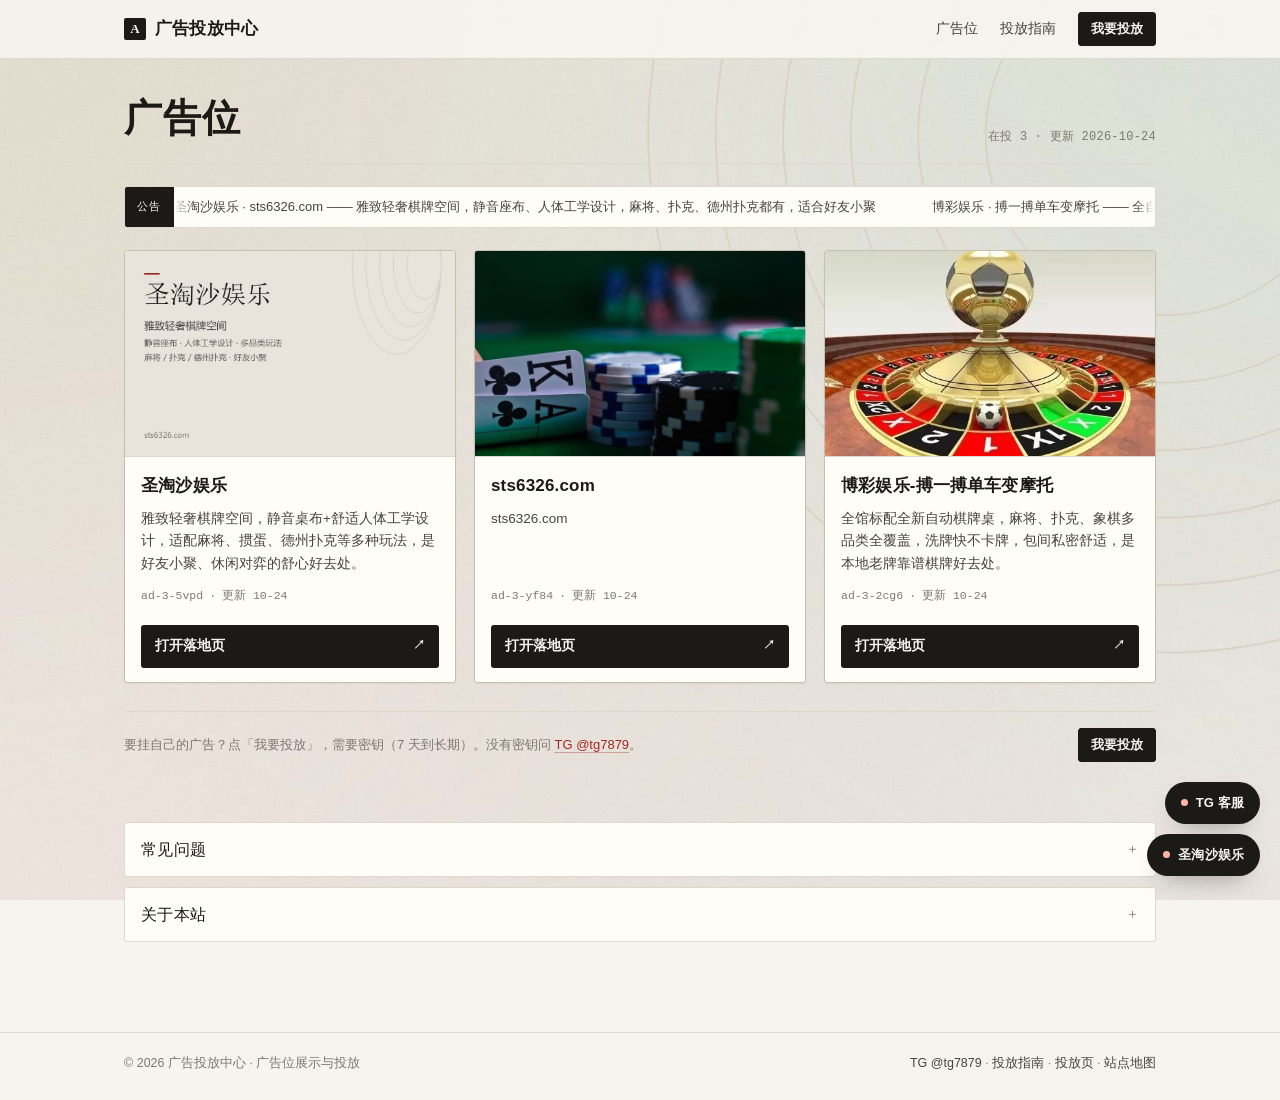
<file: index.html>
<!DOCTYPE html>
<html lang="zh-CN">
<head>
<meta charset="UTF-8" />
<meta name="viewport" content="width=device-width, initial-scale=1" />
<!-- google-verification-keep: 删掉会让 Google 验证失效 -->
<meta name="google-site-verification" content="VQ76dmnuqilK0c2Wm6OjcU-__NMub_A3rugf_Osabh8" />
<!-- bing-verification-keep: 删掉会让 Bing 验证失效 -->
<meta name="msvalidate.01" content="0EAD53121E9717182A069E004D607430" />
<!-- /bing-verification-keep -->
<!-- /google-verification-keep -->
<meta name="theme-color" content="#f6f4ef" />
<title>圣淘沙娱乐 · 娱乐推广广告位展示｜广告投放中心</title>
<meta name="description" content="圣淘沙娱乐等娱乐类推广广告位展示，最多 12 个位置，点开直达广告主落地页。娱乐推广、棋牌推广投放需密钥，有效期 7 天到长期，联系 Telegram @tg7879。" />
<meta name="keywords" content="广告位,广告投放,链接推广,落地页,广告合作" />
<meta name="robots" content="index, follow" />
<link rel="canonical" href="https://ybxj-aaa.github.io/ads-portal/" />
<meta property="og:type" content="website" />
<meta property="og:site_name" content="广告投放中心" />
<meta property="og:title" content="圣淘沙娱乐 · 娱乐推广广告位展示｜广告投放中心" />
<meta property="og:description" content="三条广告位，点开就是广告主给的页面。" />
<meta property="og:url" content="https://ybxj-aaa.github.io/ads-portal/" />
<meta property="og:image" content="https://ybxj-aaa.github.io/ads-portal/assets/og-cover.png" />
<meta property="og:image:width" content="1200" />
<meta property="og:image:height" content="630" />
<meta name="twitter:card" content="summary_large_image" />
<meta name="twitter:image" content="https://ybxj-aaa.github.io/ads-portal/assets/og-cover.png" />
<meta property="og:locale" content="zh_CN" />
<link rel="icon" href="data:image/svg+xml,<svg xmlns='http://www.w3.org/2000/svg' viewBox='0 0 100 100'><rect width='100' height='100' fill='%231b1a17'/><text x='50' y='70' font-size='58' font-family='serif' font-weight='bold' text-anchor='middle' fill='%23f6f4ef'>A</text></svg>" />
<link rel="stylesheet" href="assets/style.css?v=20261026l" />
<script type="application/ld+json">
{
  "@context": "https://schema.org",
  "@graph": [
    {
      "@type": "WebSite",
      "@id": "https://ybxj-aaa.github.io/ads-portal/#website",
      "name": "广告投放中心",
      "url": "https://ybxj-aaa.github.io/ads-portal/",
      "inLanguage": "zh-CN",
      "description": "三条广告位，点开就是广告主给的页面。"
    },
    {
      "@type": "FAQPage",
      "@id": "https://ybxj-aaa.github.io/ads-portal/#faq",
      "mainEntity": [
        {
          "@type": "Question",
          "name": "怎么把广告挂上去？",
          "acceptedAnswer": {
            "@type": "Answer",
            "text": "点页面上的“我要投放”，输入投放密钥，验证通过后填标题、描述和落地页链接，生成一段卡片代码，贴到本页广告墙提交就行。没有密钥联系 Telegram @tg7879。"
          }
        },
        {
          "@type": "Question",
          "name": "密钥有几种有效期？",
          "acceptedAnswer": {
            "@type": "Answer",
            "text": "7 天、1 个月、3 个月、6 个月、1 年和长期，从签发日算起，到期后投放页会重新锁上，续期换新密钥。"
          }
        },
        {
          "@type": "Question",
          "name": "广告链接有什么限制？",
          "acceptedAnswer": {
            "@type": "Answer",
            "text": "只放行 http 和 https。其他协议会被跳转页拦下来，防止 javascript: 这类链接。"
          }
        },
        {
          "@type": "Question",
          "name": "站点需要服务器吗？",
          "acceptedAnswer": {
            "@type": "Answer",
            "text": "不用。整站是静态文件，放在 GitHub Pages 上，提交代码后自动构建，没有数据库。"
          }
        }
      ]
    }
  ]
}
</script>
<script type="application/ld+json">
{
  "@context": "https://schema.org",
  "@type": "ItemList",
  "name": "圣淘沙娱乐等娱乐推广广告位",
  "itemListElement": [
    { "@type": "ListItem", "position": 1, "name": "圣淘沙娱乐", "url": "https://sts6326.com" },
    { "@type": "ListItem", "position": 2, "name": "博彩娱乐 · 搏一搏单车变摩托", "url": "https://sts6326.com" }
  ]
}
</script>
</head>
<body class="home">

<header class="site-header">
  <div class="wrap">
    <a class="brand" href="./"><span class="brand-mark">A</span>广告投放中心</a>
    <nav class="nav">
      <a href="#ads">广告位</a>
      <a href="guide.html">投放指南</a>
      <a class="btn btn-primary btn-sm" href="publish.html" data-key-open>我要投放</a>
    </nav>
  </div>
</header>

<main>
  <section class="slots-top" id="ads">
    <div class="wrap">
      <div class="slots-head">
        <div>
          <h1>广告位</h1>
          
        </div>
        <div class="meta">在投 <span data-ad-count>3</span> · 更新 2026-10-24</div>
      </div>

      <div class="ticker" aria-label="公告">
        <span class="ticker-label">公告</span>
        <div class="ticker-view">
          <div class="ticker-track">
            <div class="ticker-group">
              <span>圣淘沙娱乐 · sts6326.com —— 雅致轻奢棋牌空间，静音座布、人体工学设计，麻将、扑克、德州扑克都有，适合好友小聚</span>
              <span>博彩娱乐 · 搏一搏单车变摩托 —— 全自动棋牌桌，麻将、扑克、象棋全品类，洗牌快、不卡牌</span>
              <span>本站一页看完所有广告位，点卡片直达广告主页面，链接只放行 http / https</span>
              <span>广告位共 12 个，可指定第 1–12 位，有效期 7 天到长期 · 投放联系 Telegram @tg7879</span>
            </div>
            <div class="ticker-group" aria-hidden="true">
              <span>圣淘沙娱乐 · sts6326.com —— 雅致轻奢棋牌空间，静音座布、人体工学设计，麻将、扑克、德州扑克都有，适合好友小聚</span>
              <span>博彩娱乐 · 搏一搏单车变摩托 —— 全自动棋牌桌，麻将、扑克、象棋全品类，洗牌快、不卡牌</span>
              <span>本站一页看完所有广告位，点卡片直达广告主页面，链接只放行 http / https</span>
              <span>广告位共 12 个，可指定第 1–12 位，有效期 7 天到长期 · 投放联系 Telegram @tg7879</span>
            </div>
          </div>
        </div>
      </div>

      <div class="ad-grid" data-ad-grid>
        <!-- ADS:START -->
        <article class="ad-card" data-ad-id="ad-3-5vpd">
        <div class="ad-cover cover-blue">
        <span class="ad-tag">01</span>
        <img src="assets/ads/ad-3-5vpd.jpg" alt="圣淘沙娱乐" loading="lazy" />
        </div>
        <div class="ad-body">
        <h3>圣淘沙娱乐</h3>
        <p>雅致轻奢棋牌空间，静音桌布+舒适人体工学设计，适配麻将、掼蛋、德州扑克等多种玩法，是好友小聚、休闲对弈的舒心好去处。</p>
        <div class="ad-meta"><span>ad-3-5vpd</span><span>·</span><span>更新 10-24</span></div>
        <a class="ad-link" href="go.html?u=https%3A%2F%2Fsts6326.com&amp;id=ad-3-5vpd" target="_blank" rel="noopener">打开落地页 <span>↗</span></a>
        </div>
        </article>

        <article class="ad-card" data-ad-id="ad-3-yf84">
        <div class="ad-cover cover-blue">
        <span class="ad-tag">位置 03</span>
        <img src="assets/ads/ad-3-yf84.jpg" alt="sts6326.com" loading="lazy" />
        </div>
        <div class="ad-body">
        <h3>sts6326.com</h3>
        <p>sts6326.com</p>
        <div class="ad-meta"><span>ad-3-yf84</span><span>·</span><span>更新 10-24</span></div>
        <a class="ad-link" href="go.html?u=https%3A%2F%2Fsts6326.com%2Flogin%2F&amp;id=ad-3-yf84" target="_blank" rel="noopener">打开落地页 <span>↗</span></a>
        </div>
        </article>

        <article class="ad-card" data-ad-id="ad-3-2cg6">
        <div class="ad-cover cover-blue">
        <span class="ad-tag">02</span>
        <img src="assets/ads/ad-3-2cg6.jpg" alt="博彩娱乐-搏一搏单车变摩托" loading="lazy" />
        </div>
        <div class="ad-body">
        <h3>博彩娱乐-搏一搏单车变摩托</h3>
        <p>全馆标配全新自动棋牌桌，麻将、扑克、象棋多品类全覆盖，洗牌快不卡牌，包间私密舒适，是本地老牌靠谱棋牌好去处。</p>
        <div class="ad-meta"><span>ad-3-2cg6</span><span>·</span><span>更新 10-24</span></div>
        <a class="ad-link" href="go.html?u=https%3A%2F%2Fsts6326.com&amp;id=ad-3-2cg6" target="_blank" rel="noopener">打开落地页 <span>↗</span></a>
        </div>
        </article>
        <!-- ADS:END -->
      </div>

      <div class="slots-note">
        <span>要挂自己的广告？点「我要投放」，需要密钥（7 天到长期）。没有密钥问 <a class="tg-link" href="https://t.me/tg7879" target="_blank" rel="noopener">TG @tg7879</a>。</span>
        <a class="btn btn-primary btn-sm" href="publish.html" data-key-open>我要投放</a>
      </div>
    </div>
  </section>

  <section class="section" id="faq">
    <div class="wrap">
      <details class="fold">
        <summary>常见问题</summary>
        <dl class="faq-list">
          <dt>怎么把广告挂上去？</dt>
          <dd>点页面上的「我要投放」，输入密钥，填落地页链接、选展示图、选位置，点「发布上线」，一两分钟就出现在上面。</dd>
          <dt>密钥有几种？</dt>
          <dd>7 天、1 个月、3 个月、6 个月、1 年和长期，从签发日算起。到期后投放页会重新锁上，续期换新密钥。</dd>
          <dt>链接有什么限制？</dt>
          <dd>只放行 http 和 https。别的协议会被跳转页拦下来，避免 <code>javascript:</code> 这类东西。</dd>
          <dt>站点要服务器吗？</dt>
          <dd>不用。整站是静态文件，放在 GitHub Pages 上，提交后自动构建，没有数据库。</dd>
        </dl>
      </details>
      <details class="fold">
        <summary>关于本站</summary>
        <div class="fold-body">
          <p>这里是一个静态的广告位展示页，目前挂着圣淘沙娱乐、博彩娱乐这类娱乐推广位。每条广告一张卡片，点开就是广告主给的页面，跳转只认 http 和 https。</p>
          <p>投放需要密钥，有效期 7 天到长期，没有密钥找 <a class="tg-link" href="https://t.me/tg7879" target="_blank" rel="noopener">TG @tg7879</a>。具体填法和注意事项写在<a class="tg-link" href="guide.html">投放指南</a>里。</p>
          <p>整站托管在 GitHub Pages，没有数据库；卡片上的点击次数只记在访问者浏览器本地，不上报。</p>
        </div>
      </details>
    </div>
  </section>
</main>

<footer class="site-footer">
  <div class="wrap">
    <div class="footer-bottom">
      <span>© <span data-year>2026</span> 广告投放中心 · 广告位展示与投放</span>
      <span>
        <a href="https://t.me/tg7879" target="_blank" rel="noopener">TG @tg7879</a> ·
        <a href="guide.html">投放指南</a> ·
        <a href="publish.html">投放页</a> ·
        <a href="sitemap.xml">站点地图</a>
      </span>
    </div>
  </div>
</footer>

<div class="floaters" data-floaters>
  <!-- FLOATS:START -->
        <a class="floater" href="https://t.me/tg7879" target="_blank" rel="noopener" data-float-id="float-1">
          <span class="floater-dot" aria-hidden="true"></span>
          <span class="floater-text">TG 客服</span>
        </a>
        <a class="floater" href="go.html?u=https%3A%2F%2Fsts6326.com&id=float-2" target="_blank" rel="noopener" data-float-id="float-2">
          <span class="floater-dot" aria-hidden="true"></span>
          <span class="floater-text">圣淘沙娱乐</span>
        </a>
  <!-- FLOATS:END -->
</div>
<div class="pop-ad" data-pop-ad hidden>
  <div class="pop-ad-card" role="dialog" aria-modal="true" aria-label="广告">
    <button class="pop-ad-close" data-pop-close type="button" aria-label="关闭">✕</button>
    <div data-pop-inner>
      <!-- POPUP:START -->
        <a class="pop-ad-link" href="go.html?u=https%3A%2F%2Fsts6326.com&id=popup-1" target="_blank" rel="noopener">
          <div class="pop-ad-media">
            <img src="assets/ads/popup-1.jpg" alt="圣淘沙娱乐" />
            <span class="pop-ad-badge">广告</span>
          </div>
          <div class="pop-ad-body">
            <span class="pop-ad-title">圣淘沙娱乐</span>
            <span class="pop-ad-desc">雅致轻奢棋牌空间，麻将、扑克、德州扑克都有。</span>
            <span class="pop-ad-cta">立即前往 <span>↗</span></span>
          </div>
        </a>
        <!-- POPUP:END -->
    </div>
  </div>
</div>

<div class="modal" data-key-modal aria-hidden="true">
  <div class="modal-card" role="dialog" aria-modal="true" aria-labelledby="keyModalTitle">
    <div class="modal-head">
      <h2 id="keyModalTitle">输入投放密钥</h2>
      <button class="modal-close" data-modal-close type="button" aria-label="关闭">✕</button>
    </div>
    <p class="modal-sub">验证通过后进入投放页，可以生成广告卡片。</p>
    <form novalidate>
      <div class="field">
        <label for="keyInput">密钥</label>
        <input id="keyInput" data-key-input type="text" placeholder="ADS-XXXX-XXXX-XXXX-XXXX" autocomplete="off" spellcheck="false" />
        <span class="hint">不区分大小写，空格和横杠会自动忽略。</span>
      </div>
      <p class="modal-msg" data-key-msg></p>
      <button class="btn btn-primary btn-block" data-key-submit type="submit">验证并继续</button>
    </form>
    <div class="modal-foot">
      <span>有效期：7 天 / 1 个月 / 3 个月 / 6 个月 / 1 年 / 长期</span>
      <span>没有密钥？<a class="tg-link" href="https://t.me/tg7879" target="_blank" rel="noopener">TG @tg7879</a></span>
    </div>
  </div>
</div>

<script src="assets/keys.js?v=20261026l"></script>
<script src="assets/app.js?v=20261026l"></script>
</body>
</html>
</file>
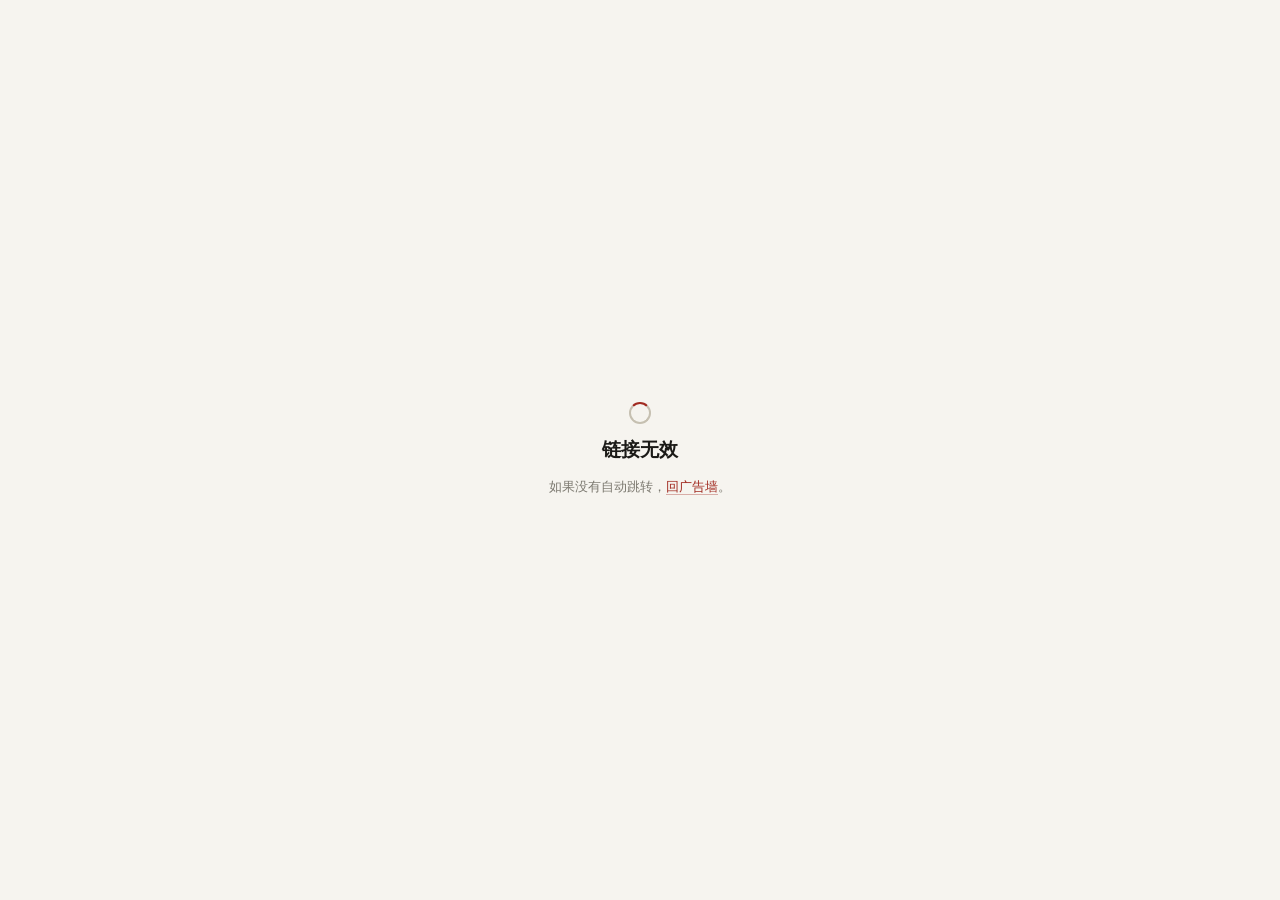
<file: go.html>
<!DOCTYPE html>
<html lang="zh-CN">
<head>
<meta charset="UTF-8" />
<meta name="viewport" content="width=device-width, initial-scale=1" />
<meta name="robots" content="noindex, nofollow" />
<title>正在跳转…</title>
<link rel="icon" href="data:image/svg+xml,<svg xmlns='http://www.w3.org/2000/svg' viewBox='0 0 100 100'><rect width='100' height='100' rx='22' fill='%234f8cff'/><text x='50' y='68' font-size='52' font-family='sans-serif' font-weight='bold' text-anchor='middle' fill='%23071018'>A</text></svg>" />
<link rel="stylesheet" href="assets/style.css?v=20261026f" />
</head>
<body>
<div class="redirect">
  <div class="redirect-inner">
    <div class="spinner"></div>
    <h1 id="title">正在前往广告主页面…</h1>
    <p id="hint">如果没有自动跳转，<a class="tg-link" id="manual" href="#">点这里继续</a>。</p>
  </div>
</div>

<script>
(function () {
  var title = document.getElementById('title');
  var manual = document.getElementById('manual');

  function getParam(name) {
    var m = new RegExp('[?&]' + name + '=([^&#]*)').exec(location.search);
    return m ? decodeURIComponent(m[1].replace(/\+/g, ' ')) : '';
  }

  var target = getParam('u');

  // 只放行 http/https，避免 javascript: 之类的协议
  var safe = false;
  try {
    var parsed = new URL(target);
    safe = parsed.protocol === 'http:' || parsed.protocol === 'https:';
  } catch (e) { safe = false; }

  if (!safe) {
    title.textContent = '链接无效';
    manual.textContent = '回广告墙';
    manual.href = './';
    return;
  }

  var id = getParam('id');
  try {
    var key = 'adclick:' + (id || target);
    var n = parseInt(localStorage.getItem(key) || '0', 10) + 1;
    localStorage.setItem(key, String(n));
  } catch (e) { /* 隐私模式忽略 */ }

  manual.href = target;
  setTimeout(function () { location.replace(target); }, 400);
})();
</script>
</body>
</html>
</file>
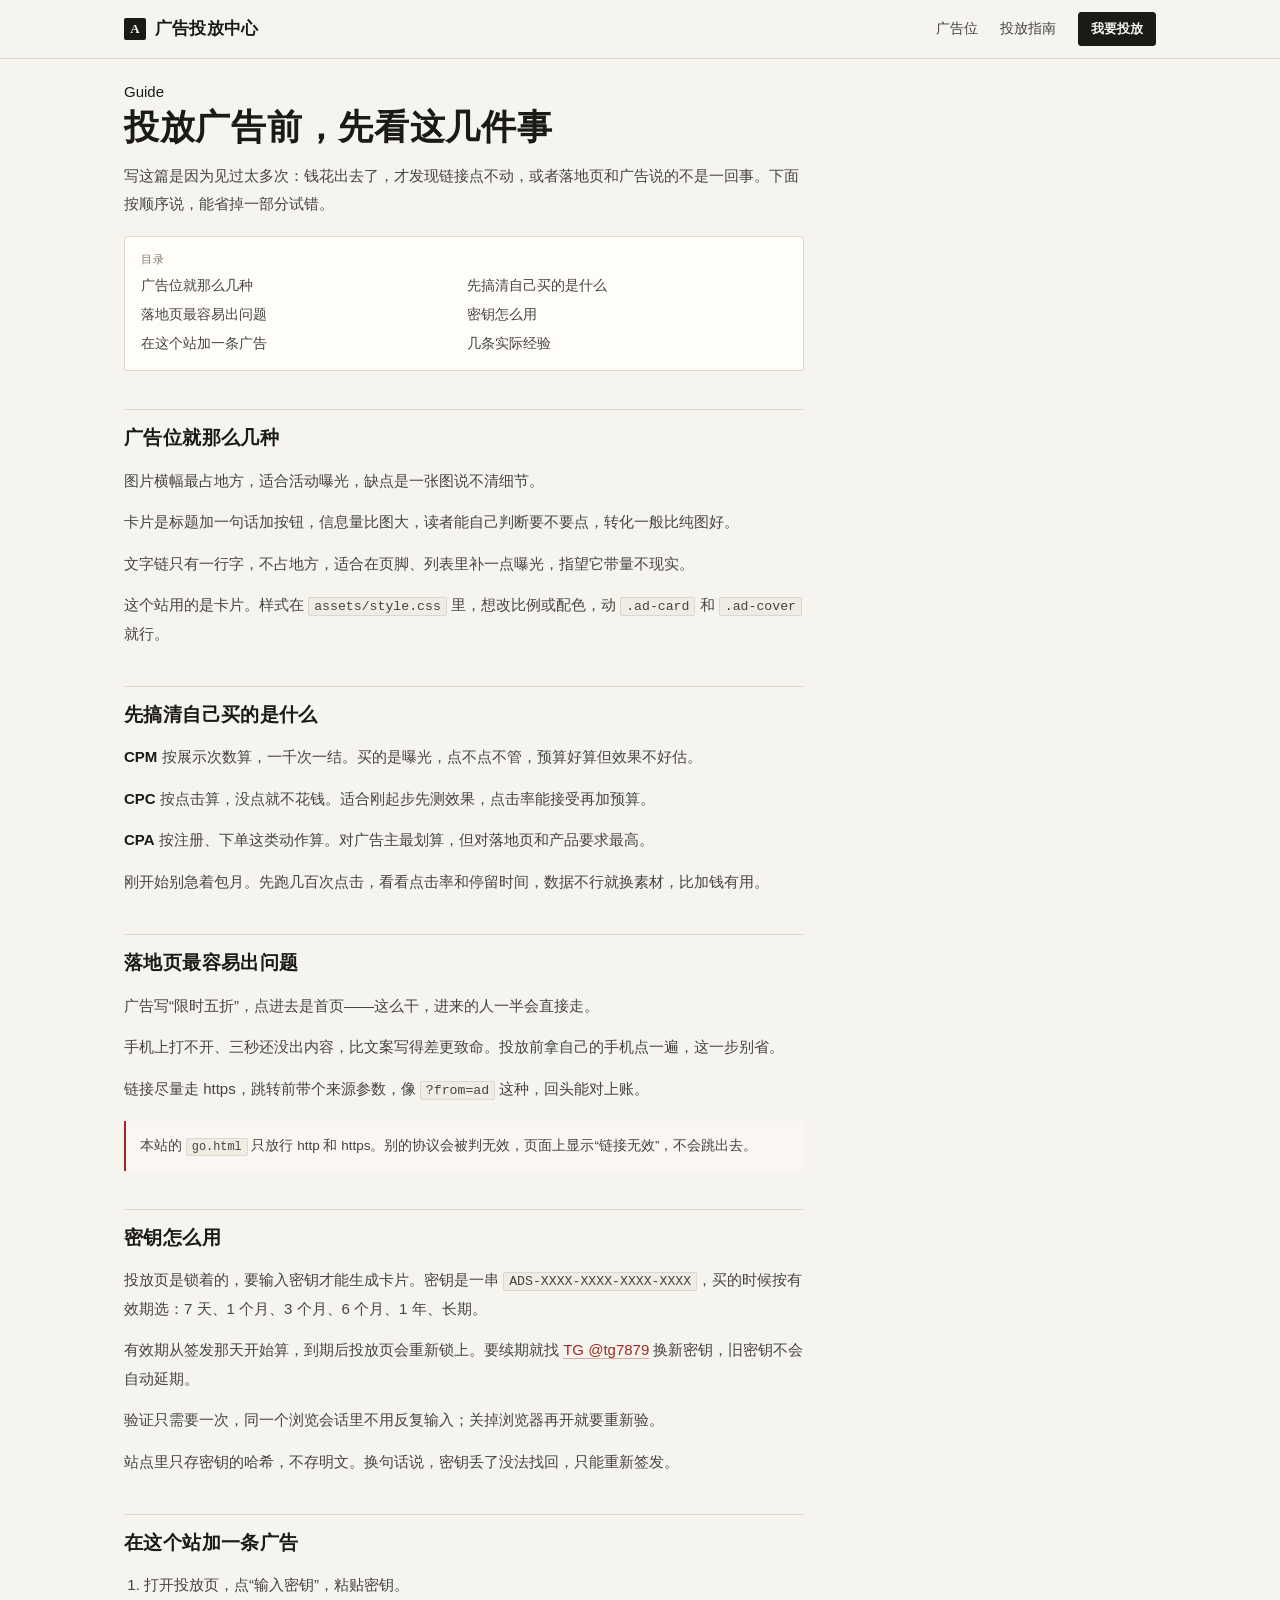
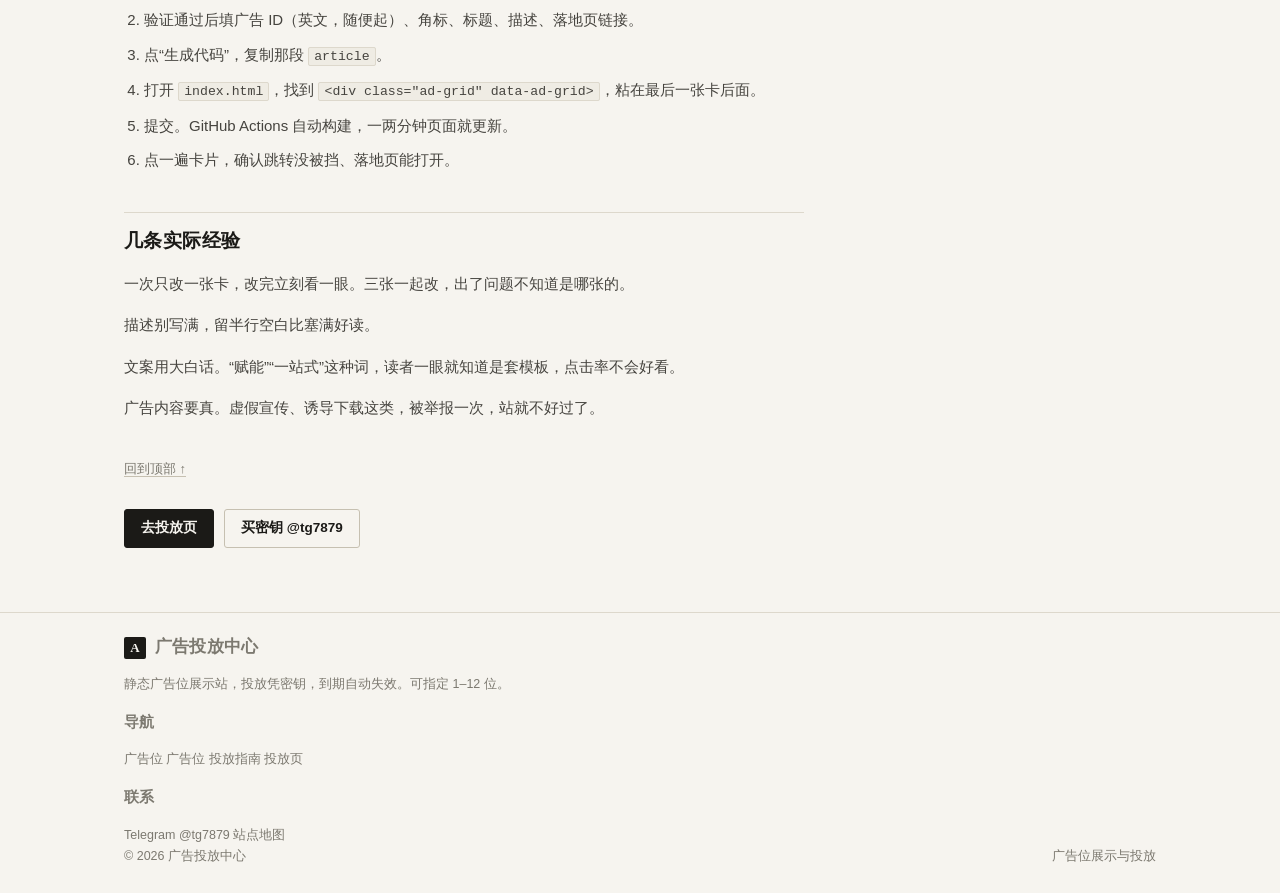
<file: guide.html>
<!DOCTYPE html>
<html lang="zh-CN">
<head>
<meta charset="UTF-8" />
<meta name="viewport" content="width=device-width, initial-scale=1" />
<meta name="theme-color" content="#f6f4ef" />
<title>投放广告前，先看这几件事 · 广告投放指南</title>
<meta name="description" content="广告位有哪几种、CPM/CPC/CPA 到底买的是什么、落地页常踩的坑、密钥怎么用，以及在这个站上架一条广告的完整步骤。" />
<meta name="keywords" content="广告投放指南,广告位类型,CPM,CPC,CPA,落地页,投放密钥" />
<meta name="robots" content="index, follow" />
<link rel="canonical" href="https://ybxj-aaa.github.io/ads-portal/guide.html" />
<meta property="og:type" content="article" />
<meta property="og:site_name" content="广告投放中心" />
<meta property="og:title" content="投放广告前，先看这几件事" />
<meta property="og:description" content="广告位类型、计费方式、落地页的坑、密钥怎么用，和上架步骤。" />
<meta property="og:url" content="https://ybxj-aaa.github.io/ads-portal/guide.html" />
<meta property="og:image" content="https://ybxj-aaa.github.io/ads-portal/assets/og-cover.png" />
<meta property="og:image:width" content="1200" />
<meta property="og:image:height" content="630" />
<meta name="twitter:card" content="summary_large_image" />
<meta name="twitter:image" content="https://ybxj-aaa.github.io/ads-portal/assets/og-cover.png" />
<link rel="icon" href="data:image/svg+xml,<svg xmlns='http://www.w3.org/2000/svg' viewBox='0 0 100 100'><rect width='100' height='100' fill='%231b1a17'/><text x='50' y='70' font-size='58' font-family='serif' font-weight='bold' text-anchor='middle' fill='%23f6f4ef'>A</text></svg>" />
<link rel="stylesheet" href="assets/style.css?v=20261026k" />
<script type="application/ld+json">
{
  "@context": "https://schema.org",
  "@type": "Article",
  "headline": "投放广告前，先看这几件事",
  "description": "广告位类型、CPM/CPC/CPA 计费方式、落地页常踩的坑、密钥怎么用，以及在这个站上架广告的步骤。",
  "inLanguage": "zh-CN",
  "mainEntityOfPage": "https://ybxj-aaa.github.io/ads-portal/guide.html",
  "author": { "@type": "Organization", "name": "广告投放中心" },
  "publisher": { "@type": "Organization", "name": "广告投放中心" }
}
</script>
</head>
<body>

<header class="site-header" id="top">
  <div class="wrap">
    <a class="brand" href="./">
      <span class="brand-mark">A</span>
      广告投放中心
    </a>
    <nav class="nav">
      <a href="index.html#ads">广告位</a>
      <a href="guide.html">投放指南</a>
      <a class="btn btn-primary btn-sm" href="publish.html">我要投放</a>
    </nav>
  </div>
</header>

<main class="wrap">
  <article class="article">
    <span class="eyebrow">Guide</span>
    <h1>投放广告前，先看这几件事</h1>
    <p class="lede">写这篇是因为见过太多次：钱花出去了，才发现链接点不动，或者落地页和广告说的不是一回事。下面按顺序说，能省掉一部分试错。</p>

    <nav class="toc" aria-label="目录">
      <span class="toc-title">目录</span>
      <a href="#s1">广告位就那么几种</a>
      <a href="#s2">先搞清自己买的是什么</a>
      <a href="#s3">落地页最容易出问题</a>
      <a href="#s4">密钥怎么用</a>
      <a href="#s5">在这个站加一条广告</a>
      <a href="#s6">几条实际经验</a>
    </nav>
    <h2 id="s1">广告位就那么几种</h2>
    <p>图片横幅最占地方，适合活动曝光，缺点是一张图说不清细节。</p>
    <p>卡片是标题加一句话加按钮，信息量比图大，读者能自己判断要不要点，转化一般比纯图好。</p>
    <p>文字链只有一行字，不占地方，适合在页脚、列表里补一点曝光，指望它带量不现实。</p>
    <p>这个站用的是卡片。样式在 <code>assets/style.css</code> 里，想改比例或配色，动 <code>.ad-card</code> 和 <code>.ad-cover</code> 就行。</p>

    <h2 id="s2">先搞清自己买的是什么</h2>
    <p><strong>CPM</strong> 按展示次数算，一千次一结。买的是曝光，点不点不管，预算好算但效果不好估。</p>
    <p><strong>CPC</strong> 按点击算，没点就不花钱。适合刚起步先测效果，点击率能接受再加预算。</p>
    <p><strong>CPA</strong> 按注册、下单这类动作算。对广告主最划算，但对落地页和产品要求最高。</p>
    <p>刚开始别急着包月。先跑几百次点击，看看点击率和停留时间，数据不行就换素材，比加钱有用。</p>

    <h2 id="s3">落地页最容易出问题</h2>
    <p>广告写“限时五折”，点进去是首页——这么干，进来的人一半会直接走。</p>
    <p>手机上打不开、三秒还没出内容，比文案写得差更致命。投放前拿自己的手机点一遍，这一步别省。</p>
    <p>链接尽量走 https，跳转前带个来源参数，像 <code>?from=ad</code> 这种，回头能对上账。</p>

    <div class="callout">
      <p>本站的 <code>go.html</code> 只放行 http 和 https。别的协议会被判无效，页面上显示“链接无效”，不会跳出去。</p>
    </div>

    <h2 id="s4">密钥怎么用</h2>
    <p>投放页是锁着的，要输入密钥才能生成卡片。密钥是一串 <code>ADS-XXXX-XXXX-XXXX-XXXX</code>，买的时候按有效期选：7 天、1 个月、3 个月、6 个月、1 年、长期。</p>
    <p>有效期从签发那天开始算，到期后投放页会重新锁上。要续期就找 <a class="tg-link" href="https://t.me/tg7879" target="_blank" rel="noopener">TG @tg7879</a> 换新密钥，旧密钥不会自动延期。</p>
    <p>验证只需要一次，同一个浏览会话里不用反复输入；关掉浏览器再开就要重新验。</p>
    <p>站点里只存密钥的哈希，不存明文。换句话说，密钥丢了没法找回，只能重新签发。</p>

    <h2 id="s5">在这个站加一条广告</h2>
    <ol>
      <li>打开投放页，点“输入密钥”，粘贴密钥。</li>
      <li>验证通过后填广告 ID（英文，随便起）、角标、标题、描述、落地页链接。</li>
      <li>点“生成代码”，复制那段 <code>article</code>。</li>
      <li>打开 <code>index.html</code>，找到 <code>&lt;div class="ad-grid" data-ad-grid&gt;</code>，粘在最后一张卡后面。</li>
      <li>提交。GitHub Actions 自动构建，一两分钟页面就更新。</li>
      <li>点一遍卡片，确认跳转没被挡、落地页能打开。</li>
    </ol>

    <h2 id="s6">几条实际经验</h2>
    <p>一次只改一张卡，改完立刻看一眼。三张一起改，出了问题不知道是哪张的。</p>
    <p>描述别写满，留半行空白比塞满好读。</p>
    <p>文案用大白话。“赋能”“一站式”这种词，读者一眼就知道是套模板，点击率不会好看。</p>
    <p>广告内容要真。虚假宣传、诱导下载这类，被举报一次，站就不好过了。</p>

    <p class="totop"><a href="#top">回到顶部 ↑</a></p>

    <div class="cta-row">
      <a class="btn btn-primary" href="publish.html">去投放页</a>
      <a class="btn btn-ghost" href="https://t.me/tg7879" target="_blank" rel="noopener">买密钥 @tg7879</a>
    </div>
  </article>
</main>

<footer class="site-footer">
  <div class="wrap">
    <div class="footer-grid">
      <div>
        <a class="brand" href="./"><span class="brand-mark">A</span>广告投放中心</a>
        <p style="margin-top:12px;">静态广告位展示站，投放凭密钥，到期自动失效。可指定 1–12 位。</p>
      </div>
      <div>
        <h3>导航</h3>
        <div class="footer-links">
          <a href="index.html#ads">广告位</a>
          <a href="index.html#ads">广告位</a>
          <a href="guide.html">投放指南</a>
          <a href="publish.html">投放页</a>
        </div>
      </div>
      <div>
        <h3>联系</h3>
        <div class="footer-links">
          <a href="https://t.me/tg7879" target="_blank" rel="noopener">Telegram @tg7879</a>
          <a href="sitemap.xml">站点地图</a>
        </div>
      </div>
    </div>
    <div class="footer-bottom">
      <span>© <span data-year>2026</span> 广告投放中心</span>
      <span>广告位展示与投放</span>
    </div>
  </div>
</footer>

<script src="assets/app.js?v=20261026k"></script>
</body>
</html>
</file>
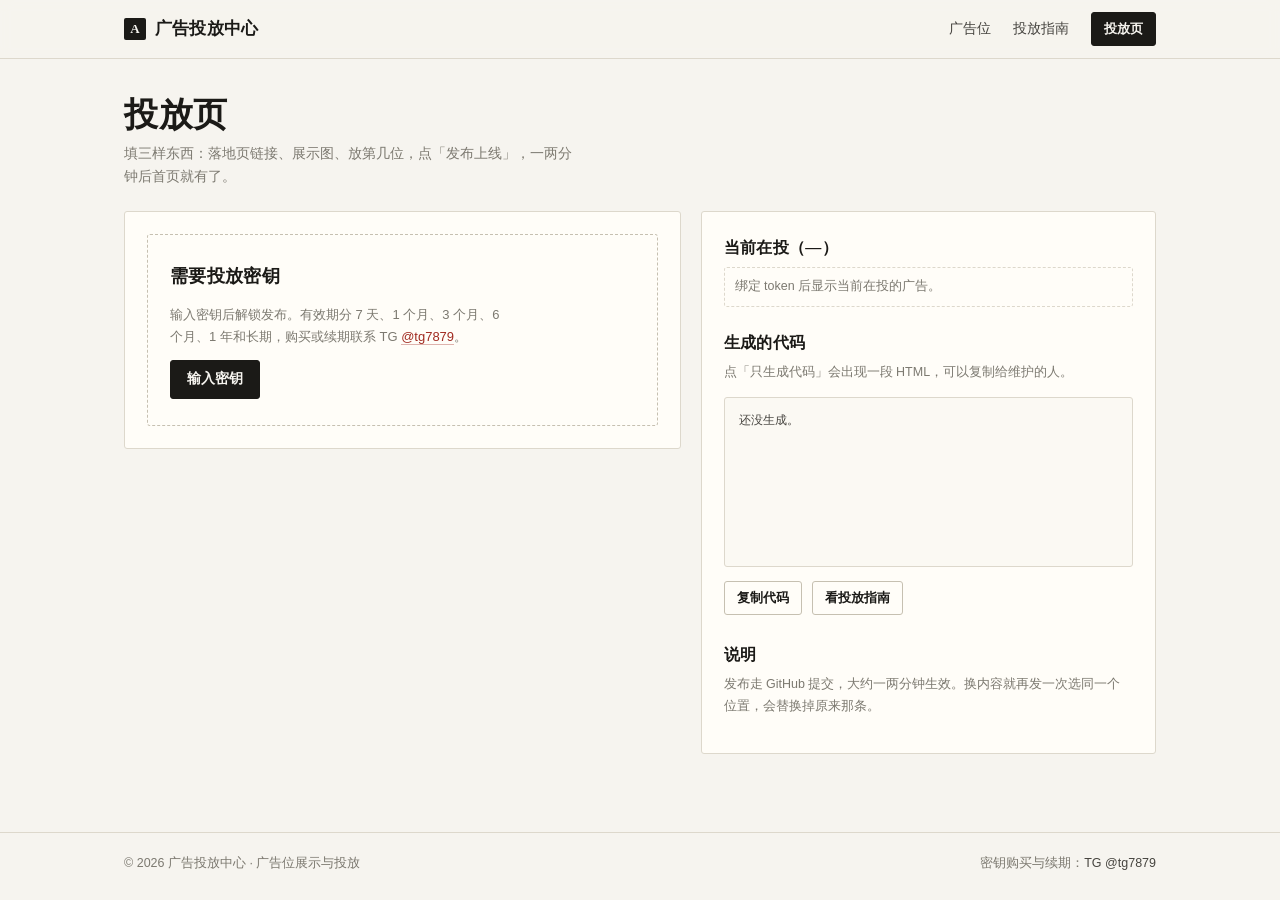
<file: publish.html>
﻿<!DOCTYPE html>
<html lang="zh-CN">
<head>
<meta charset="UTF-8" />
<meta name="viewport" content="width=device-width, initial-scale=1" />
<meta name="theme-color" content="#f6f4ef" />
<title>投放页 · 输入密钥发布广告</title>
<meta name="description" content="输入投放密钥，填落地页链接、展示图和位置，直接发布上线。密钥有效期 7 天到长期，购买联系 Telegram @tg7879。" />
<meta name="robots" content="noindex, follow" />
<link rel="icon" href="data:image/svg+xml,<svg xmlns='http://www.w3.org/2000/svg' viewBox='0 0 100 100'><rect width='100' height='100' fill='%231b1a17'/><text x='50' y='70' font-size='58' font-family='serif' font-weight='bold' text-anchor='middle' fill='%23f6f4ef'>A</text></svg>" />
<link rel="stylesheet" href="assets/style.css?v=20261026k" />
</head>
<body>

<header class="site-header">
  <div class="wrap">
    <a class="brand" href="./"><span class="brand-mark">A</span>广告投放中心</a>
    <nav class="nav">
      <a href="index.html#ads">广告位</a>
      <a href="guide.html">投放指南</a>
      <a class="btn btn-primary btn-sm" href="publish.html">投放页</a>
    </nav>
  </div>
</header>

<main class="wrap" data-publish>
  <div class="page-head">
    <h1>投放页</h1>
    <p>填三样东西：落地页链接、展示图、放第几位，点「发布上线」，一两分钟后首页就有了。</p>
  </div>

  <div class="key-status" data-key-status>
    <span>已授权 · <b data-key-plan>—</b> <span class="meta" data-key-exp></span></span>
    <button class="btn btn-ghost btn-sm" type="button" data-key-reset>换密钥</button>
  </div>

  <div class="publish-layout">
    <section class="card-panel">
      <div class="gate">
        <h2>需要投放密钥</h2>
        <p>输入密钥后解锁发布。有效期分 7 天、1 个月、3 个月、6 个月、1 年和长期，购买或续期联系 TG <a class="tg-link" href="https://t.me/tg7879" target="_blank" rel="noopener">@tg7879</a>。</p>
        <button class="btn btn-primary" type="button" data-key-open>输入密钥</button>
      </div>

      <div class="publish-main">
        <form id="adForm" class="form-grid" novalidate>
          <div class="field">
            <label for="adUrl">落地页链接 <span class="req">必填</span></label>
            <input id="adUrl" type="text" placeholder="https://你的落地页" autocomplete="off" spellcheck="false" />
            <span class="hint">点广告后跳到这里，只支持 http / https。</span>
          </div>

          <div class="field">
            <label>展示图 <span class="opt">可选</span></label>
            <div class="upload-row" data-drop-zone>
              <label class="btn btn-ghost btn-sm" for="adImageFile">从电脑选图</label>
              <input id="adImageFile" type="file" accept="image/*" hidden />
              <button class="link-btn" type="button" data-image-clear hidden>移除</button>
              <span class="hint" data-image-state>没选图片就用色块占位</span>
            </div>
            <img class="upload-preview" data-image-preview hidden alt="" />
            <input id="adImage" type="text" placeholder="或者粘图片地址 https://…" autocomplete="off" spellcheck="false" />
            <span class="hint">选图会自动压到 960px 宽；也可以把图片拖进来，或者直接 Ctrl+V 粘贴。</span>
          </div>

          <div class="field">
            <label for="adSlot">投放位置</label>
            <select id="adSlot">
              <option value="1">第 1 位</option>
              <option value="2">第 2 位</option>
              <option value="3">第 3 位</option>
              <option value="4">第 4 位</option>
              <option value="5">第 5 位</option>
              <option value="6">第 6 位</option>
              <option value="7">第 7 位</option>
              <option value="8">第 8 位</option>
              <option value="9">第 9 位</option>
              <option value="10">第 10 位</option>
              <option value="11">第 11 位</option>
              <option value="12">第 12 位</option>
              <option value="last" selected>追加到最后</option>
              <option value="popup">弹窗广告（进站自动弹出）</option>
              <option value="float-1">悬浮按钮 1（右下角）</option>
              <option value="float-2">悬浮按钮 2</option>
              <option value="float-3">悬浮按钮 3</option>
            </select>
            <span class="hint">选已有位置会替换那条，追加则排在最后。最多 12 条。选「悬浮按钮」发右下角浮动按钮，选「弹窗广告」发进站 4 秒后自动弹出的窗口；上面的文字取「标题」。</span>
          </div>

          <details class="more">
            <summary>补充信息（不填也行）</summary>
            <div class="form-grid" style="margin-top:12px;">
              <div class="field-row">
                <div class="field">
                  <label for="adTitle">标题</label>
                  <input id="adTitle" type="text" placeholder="不填就用域名" />
                </div>
                <div class="field">
                  <label for="adTag">角标</label>
                  <input id="adTag" type="text" placeholder="如 位置 01 · 顶部" />
                </div>
              </div>
              <div class="field">
                <label for="adDesc">描述</label>
                <textarea id="adDesc" placeholder="一两句话，不填也行"></textarea>
              </div>
              <div class="field">
                <label for="adCover">没图时的底纹</label>
                <select id="adCover">
                  <option value="cover-blue">灰蓝</option>
                  <option value="cover-violet">浅粉</option>
                  <option value="cover-green">淡绿</option>
                </select>
              </div>
            </div>
          </details>

          <div class="actions-row">
            <button class="btn btn-primary" type="button" data-publish>发布上线</button>
            <button class="btn btn-ghost" type="button" data-preview>只生成代码</button>
            <button class="btn btn-ghost" type="reset">清空</button>
          </div>
        </form>

        <div class="token-box">
          <p class="token-title">发布权限</p>
          <p class="hint" data-token-state>还没绑定，点「保存」前先把 token 粘进来。</p>
          <div class="token-row">
            <input type="password" data-token-input placeholder="ghp_ 开头的 GitHub token" autocomplete="off" spellcheck="false" />
            <button class="btn btn-ghost btn-sm" type="button" data-token-save>保存</button>
            <button class="btn btn-ghost btn-sm" type="button" data-token-clear>清除</button>
          </div>
          <p class="hint">只绑定一次，存在这台电脑的浏览器里。没有 token？<a class="tg-link" href="https://github.com/settings/tokens/new?scopes=repo&amp;description=ads-portal" target="_blank" rel="noopener">到这里生成</a>，勾上 <b>repo</b>，复制生成的 ghp_ 开头的串。</p>
        </div>

        <p class="publish-status" data-status></p>
      </div>
    </section>

    <aside class="card-panel">
      <h2 class="panel-title">当前在投（<span data-ad-count>—</span>）</h2>
      <ul class="ad-list" data-ad-list>
        <li class="empty">绑定 token 后显示当前在投的广告。</li>
      </ul>

      <h2 class="panel-title">生成的代码</h2>
      <p class="hint">点「只生成代码」会出现一段 HTML，可以复制给维护的人。</p>
      <pre class="output" id="output">还没生成。</pre>
      <div class="actions-row">
        <button class="btn btn-ghost btn-sm" type="button" id="copyBtn">复制代码</button>
        <a class="btn btn-ghost btn-sm" href="guide.html">看投放指南</a>
      </div>

      <h2 class="panel-title">说明</h2>
      <p class="hint">发布走 GitHub 提交，大约一两分钟生效。换内容就再发一次选同一个位置，会替换掉原来那条。</p>
    </aside>
  </div>
</main>

<footer class="site-footer">
  <div class="wrap">
    <div class="footer-bottom">
      <span>© <span data-year>2026</span> 广告投放中心 · 广告位展示与投放</span>
      <span>密钥购买与续期：<a href="https://t.me/tg7879" target="_blank" rel="noopener">TG @tg7879</a></span>
    </div>
  </div>
</footer>

<div class="modal" data-key-modal aria-hidden="true">
  <div class="modal-card" role="dialog" aria-modal="true" aria-labelledby="keyModalTitle">
    <div class="modal-head">
      <h2 id="keyModalTitle">输入投放密钥</h2>
      <button class="modal-close" data-modal-close type="button" aria-label="关闭">✕</button>
    </div>
    <p class="modal-sub">验证通过后解锁发布，密钥会记在这台浏览器里。</p>
    <form novalidate>
      <div class="field">
        <label for="keyInput">密钥</label>
        <input id="keyInput" data-key-input type="text" placeholder="ADS-XXXX-XXXX-XXXX-XXXX" autocomplete="off" spellcheck="false" />
        <span class="hint">不区分大小写，空格和横杠会自动忽略。</span>
      </div>
      <p class="modal-msg" data-key-msg></p>
      <button class="btn btn-primary btn-block" data-key-submit type="submit">验证并继续</button>
    </form>
    <div class="modal-foot">
      <span>有效期：7 天 / 1 个月 / 3 个月 / 6 个月 / 1 年 / 长期</span>
      <span>没有密钥？<a class="tg-link" href="https://t.me/tg7879" target="_blank" rel="noopener">TG @tg7879</a></span>
    </div>
  </div>
</div>

<script src="assets/keys.js?v=20261026k"></script>
<script src="assets/app.js?v=20261026k"></script>
<script src="assets/publish.js?v=20261026k"></script>
</body>
</html>
</file>
<file: assets/style.css>
﻿/* ==========================================================================
   广告投放中心
   纸面风格：暖白底、细黑线、衬线标题、单一砖红色强调
   ========================================================================== */

:root {
  --paper: #f6f4ef;
  --surface: #fffdf8;
  --ink: #1b1a17;
  --ink-2: #46443f;
  --muted: #7c7970;
  --line: #ddd8cc;
  --line-2: #c6c0b1;
  --accent: #a12a20;
  --accent-soft: #f3e7e4;
  --ok: #3f6f3a;
  --ok-soft: #edf2e7;
  --radius: 3px;
  --wrap: 1080px;
  --sans: -apple-system, BlinkMacSystemFont, "Segoe UI", "PingFang SC",
    "Hiragino Sans GB", "Microsoft YaHei", "Noto Sans CJK SC", sans-serif;
  --serif: "Songti SC", "SimSun", "Source Han Serif SC", "Noto Serif CJK SC",
    "Times New Roman", serif;
  --mono: ui-monospace, SFMono-Regular, "SF Mono", Consolas, "Liberation Mono",
    "Courier New", monospace;
}

* { box-sizing: border-box; }

html {
  -webkit-text-size-adjust: 100%;
  scroll-behavior: smooth;
}

body {
  margin: 0;
  min-height: 100vh;
  display: flex;
  flex-direction: column;
  background: var(--paper);
  color: var(--ink);
  font-family: var(--sans);
  font-size: 15px;
  line-height: 1.7;
  -webkit-font-smoothing: antialiased;
}

main { flex: 1 0 auto; }

a { color: inherit; text-decoration: none; }

::selection { background: #f0d9d4; }

.wrap {
  width: 100%;
  max-width: var(--wrap);
  margin: 0 auto;
  padding: 0 24px;
}

/* ---------- 顶部 ---------- */

.site-header {
  position: sticky;
  top: 0;
  z-index: 40;
  background: rgba(246, 244, 239, 0.94);
  backdrop-filter: blur(6px);
  border-bottom: 1px solid var(--line);
}

.site-header .wrap {
  display: flex;
  align-items: center;
  justify-content: space-between;
  gap: 24px;
  height: 58px;
}

.brand {
  display: inline-flex;
  align-items: center;
  gap: 9px;
  font-family: var(--serif);
  font-size: 17px;
  font-weight: 700;
  letter-spacing: 0.01em;
  white-space: nowrap;
}

.brand-mark {
  width: 22px;
  height: 22px;
  display: grid;
  place-items: center;
  background: var(--ink);
  color: var(--paper);
  font-family: var(--serif);
  font-size: 13px;
  line-height: 1;
  border-radius: 2px;
}

.nav {
  display: flex;
  align-items: center;
  gap: 22px;
  font-size: 13.5px;
}

.nav a { color: var(--ink-2); }
.nav a:hover { color: var(--ink); text-decoration: underline; text-underline-offset: 3px; }
.nav a.btn-primary { color: var(--paper); text-decoration: none; }

/* ---------- 按钮 ---------- */

.btn {
  display: inline-flex;
  align-items: center;
  justify-content: center;
  gap: 6px;
  padding: 9px 16px;
  border: 1px solid transparent;
  border-radius: var(--radius);
  font-family: inherit;
  font-size: 13.5px;
  font-weight: 600;
  line-height: 1.4;
  cursor: pointer;
  white-space: nowrap;
  transition: background 0.15s ease, border-color 0.15s ease, color 0.15s ease;
}

.btn-primary {
  background: var(--ink);
  color: var(--paper);
  border-color: var(--ink);
}

.btn-primary:hover { background: #000; border-color: #000; }

.btn-ghost {
  background: transparent;
  color: var(--ink);
  border-color: var(--line-2);
}

.btn-ghost:hover { border-color: var(--ink); }

.btn-block { width: 100%; }
.btn-sm { padding: 7px 12px; font-size: 13px; }

/* ---------- 通用 ---------- */

.section { padding: 8px 0 44px; }

.mono {
  font-family: var(--mono);
  font-size: 0.92em;
  letter-spacing: 0.01em;
}

code {
  font-family: var(--mono);
  font-size: 0.88em;
  background: #efece4;
  border: 1px solid var(--line);
  border-radius: 2px;
  padding: 1px 5px;
  color: var(--ink-2);
}

.section-head {
  max-width: 620px;
  margin-bottom: 26px;
}

.section-head h2 {
  position: relative;
  margin: 0 0 8px;
  padding-top: 14px;
  font-family: var(--serif);
  font-size: 22px;
  font-weight: 700;
  letter-spacing: 0.01em;
}

.section-head h2::before {
  content: "";
  position: absolute;
  top: 0;
  left: 0;
  width: 26px;
  height: 2px;
  background: var(--accent);
}

.section-head p {
  margin: 0;
  color: var(--muted);
  font-size: 13.5px;
}

/* ---------- 首屏广告位 ---------- */

.slots-top { padding: 36px 0 52px; }

.slots-head {
  display: flex;
  align-items: flex-end;
  justify-content: space-between;
  gap: 16px;
  margin-bottom: 22px;
  padding-bottom: 16px;
  border-bottom: 1px solid var(--line);
}

.slots-head h1 {
  margin: 0 0 6px;
  font-family: var(--serif);
  font-size: clamp(1.9rem, 3.4vw, 2.4rem);
  font-weight: 700;
  line-height: 1.2;
  letter-spacing: 0.02em;
}

.slots-head p {
  margin: 0;
  color: var(--muted);
  font-size: 13.5px;
}

.slots-head .meta {
  font-family: var(--mono);
  font-size: 12px;
  color: var(--muted);
  letter-spacing: 0.02em;
  white-space: nowrap;
}

/* ---------- 广告卡片 ---------- */

.ad-grid {
  display: grid;
  grid-template-columns: repeat(3, minmax(0, 1fr));
  gap: 18px;
}

.ad-card {
  display: flex;
  flex-direction: column;
  background: var(--surface);
  border: 1px solid var(--line);
  border-radius: var(--radius);
  overflow: hidden;
  transition: border-color 0.15s ease;
}

.ad-card:hover { border-color: var(--line-2); }

.ad-cover {
  position: relative;
  aspect-ratio: 16 / 9;
  display: grid;
  place-items: center;
  border-bottom: 1px solid var(--line);
  overflow: hidden;
}

.ad-cover img {
  position: absolute;
  inset: 0;
  width: 100%;
  height: 100%;
  object-fit: cover;
}

.ad-cover .mark {
  font-family: var(--serif);
  font-size: 34px;
  font-weight: 700;
  letter-spacing: 0.14em;
  color: rgba(27, 26, 23, 0.32);
  font-variant-numeric: tabular-nums;
}

.cover-blue { background: #e3e8ee; }
.cover-violet { background: #ece3e1; }
.cover-green { background: #e4e9de; }

.ad-tag {
  position: absolute;
  top: 10px;
  left: 10px;
  padding: 2px 7px;
  font-family: var(--mono);
  font-size: 11px;
  letter-spacing: 0.02em;
  color: var(--ink-2);
  background: rgba(255, 253, 248, 0.9);
  border: 1px solid var(--line);
  border-radius: 2px;
}

.ad-body {
  display: flex;
  flex-direction: column;
  flex: 1;
  gap: 7px;
  padding: 15px 16px 14px;
}

.ad-body h3 {
  margin: 0;
  font-size: 15.5px;
  font-weight: 600;
  letter-spacing: 0.01em;
}

.ad-body p {
  margin: 0;
  color: var(--ink-2);
  font-size: 13px;
  line-height: 1.65;
}

.ad-meta {
  display: flex;
  flex-wrap: wrap;
  gap: 6px;
  margin-top: auto;
  padding-top: 4px;
  font-family: var(--mono);
  font-size: 11.5px;
  color: var(--muted);
}

.ad-link {
  display: flex;
  align-items: baseline;
  justify-content: space-between;
  gap: 10px;
  margin-top: 10px;
  padding-top: 10px;
  border-top: 1px dashed var(--line-2);
  font-size: 13px;
  font-weight: 600;
  color: var(--ink);
}

.ad-link:hover { color: var(--accent); }

.ad-link span { font-family: var(--mono); font-size: 12px; }

/* ---------- 底部提示条 ---------- */

.slots-note {
  display: flex;
  align-items: center;
  justify-content: space-between;
  gap: 12px 20px;
  flex-wrap: wrap;
  margin-top: 28px;
  padding-top: 16px;
  border-top: 1px solid var(--line);
  font-size: 13px;
  color: var(--muted);
}

.slots-note .btn { flex: none; }

/* ---------- 常见问题 ---------- */

.faq-list {
  display: grid;
  gap: 22px;
  max-width: 720px;
  margin: 0;
}

.faq-list dt {
  font-weight: 600;
  font-size: 14px;
}

.faq-list dd {
  margin: 3px 0 0;
  color: var(--ink-2);
  font-size: 13.5px;
  line-height: 1.8;
}

.tg-link {
  color: var(--accent);
  border-bottom: 1px solid rgba(161, 42, 32, 0.35);
}

.tg-link:hover { border-bottom-color: var(--accent); }

/* ---------- 投放页 ---------- */

.page-head { padding: 36px 0 22px; }

.page-head h1 {
  margin: 0 0 8px;
  font-family: var(--serif);
  font-size: clamp(1.7rem, 3vw, 2.1rem);
  letter-spacing: 0.02em;
  line-height: 1.2;
}

.page-head p {
  margin: 0;
  color: var(--muted);
  font-size: 13.5px;
  max-width: 60ch;
}

.publish-layout {
  display: grid;
  grid-template-columns: minmax(0, 1.1fr) minmax(0, 0.9fr);
  gap: 20px;
  align-items: start;
}

.card-panel {
  background: var(--surface);
  border: 1px solid var(--line);
  border-radius: var(--radius);
  padding: 22px;
}

.panel-title {
  margin: 0 0 6px;
  font-family: var(--serif);
  font-size: 16px;
  letter-spacing: 0.02em;
}

.panel-title + .hint { margin-bottom: 14px; }

.actions-row + .panel-title { margin-top: 26px; }

.hint {
  margin: 0;
  color: var(--muted);
  font-size: 12.5px;
  line-height: 1.7;
}

.hint.list {
  display: grid;
  gap: 3px;
  margin: 0 0 4px;
  padding-left: 18px;
}

.form-grid { display: grid; gap: 15px; }

.field label {
  display: block;
  margin-bottom: 5px;
  font-size: 13px;
  font-weight: 600;
  color: var(--ink-2);
}

.field .hint {
  display: block;
  margin-top: 4px;
  font-size: 12px;
  color: var(--muted);
}

input[type="text"],
input[type="url"],
input[type="password"],
textarea,
select {
  width: 100%;
  padding: 9px 11px;
  font-family: inherit;
  font-size: 14px;
  color: var(--ink);
  background: #fff;
  border: 1px solid var(--line-2);
  border-radius: var(--radius);
  transition: border-color 0.15s ease;
}

input::placeholder,
textarea::placeholder { color: #a29e94; }

input:focus,
textarea:focus,
select:focus {
  outline: none;
  border-color: var(--ink);
}

textarea { min-height: 80px; resize: vertical; }

.field-row { display: grid; grid-template-columns: 1fr 1fr; gap: 15px; }

.output {
  margin: 0;
  padding: 14px;
  min-height: 170px;
  background: #fbf9f3;
  border: 1px solid var(--line);
  border-radius: var(--radius);
  color: var(--ink-2);
  font-family: var(--mono);
  font-size: 12px;
  line-height: 1.65;
  white-space: pre-wrap;
  word-break: break-word;
  overflow: auto;
  max-height: 340px;
}

.actions-row {
  display: flex;
  flex-wrap: wrap;
  gap: 10px;
  margin-top: 14px;
}

/* 发布权限 */

.token-box {
  margin-top: 20px;
  padding-top: 16px;
  border-top: 1px dashed var(--line-2);
  display: grid;
  gap: 7px;
}

.token-title {
  margin: 0;
  font-family: var(--serif);
  font-size: 15px;
  letter-spacing: 0.02em;
}

.token-row {
  display: flex;
  gap: 8px;
  margin-top: 2px;
}

.token-row input { flex: 1; min-width: 0; }



.publish-status {
  display: none;
  margin: 16px 0 0;
  padding: 10px 12px;
  border-radius: var(--radius);
  font-size: 12.5px;
  line-height: 1.7;
}

.publish-status.is-busy {
  display: block;
  background: #f5f2e9;
  border: 1px solid var(--line);
  color: var(--ink-2);
}

.publish-status.is-ok {
  display: block;
  background: var(--ok-soft);
  border: 1px solid #c9d6bd;
  color: #33452b;
}

.publish-status.is-err {
  display: block;
  background: var(--accent-soft);
  border: 1px solid #e0b7b1;
  color: #7d1f18;
}

/* 在投列表 */

.ad-list {
  list-style: none;
  margin: 0 0 22px;
  padding: 0;
  display: grid;
  gap: 7px;
}

.ad-list li {
  display: flex;
  align-items: center;
  gap: 10px;
  padding: 8px 10px;
  border: 1px solid var(--line);
  border-radius: var(--radius);
  background: #fbf9f3;
  font-size: 12.5px;
}

.ad-list li.empty {
  display: block;
  color: var(--muted);
  border-style: dashed;
  background: transparent;
}

.slot-no {
  flex: none;
  width: 18px;
  height: 18px;
  display: grid;
  place-items: center;
  font-family: var(--mono);
  font-size: 10.5px;
  color: var(--muted);
  border: 1px solid var(--line-2);
  border-radius: 2px;
}

.ad-list .ad-id {
  font-family: var(--mono);
  font-size: 11.5px;
  color: var(--muted);
  background: transparent;
  border: 0;
  padding: 0;
}

.ad-list .ad-title {
  flex: 1;
  min-width: 0;
  overflow: hidden;
  text-overflow: ellipsis;
  white-space: nowrap;
}

.link-btn {
  flex: none;
  padding: 0;
  font-family: inherit;
  font-size: 12px;
  color: var(--muted);
  background: none;
  border: 0;
  cursor: pointer;
  text-decoration: underline;
  text-underline-offset: 3px;
}

.link-btn:hover { color: var(--accent); }

/* 密钥锁 */

.gate {
  display: grid;
  gap: 12px;
  justify-items: start;
  padding: 26px 22px;
  border: 1px dashed var(--line-2);
  border-radius: var(--radius);
}

.gate h2 {
  margin: 0;
  font-family: var(--serif);
  font-size: 18px;
  letter-spacing: 0.02em;
}

.gate p {
  margin: 0;
  max-width: 46ch;
  color: var(--muted);
  font-size: 13px;
}

.is-locked .publish-main { display: none; }
.is-unlocked .gate { display: none; }

.key-status {
  display: none;
  align-items: center;
  justify-content: space-between;
  gap: 14px;
  margin-bottom: 18px;
  padding: 10px 14px;
  background: var(--ok-soft);
  border: 1px solid #c9d6bd;
  border-radius: var(--radius);
  font-size: 13px;
  color: #33452b;
}

.is-unlocked .key-status { display: flex; }

.key-status b { font-weight: 700; }
.key-status .meta { color: #5a6b50; }

/* ---------- 弹窗 ---------- */

.modal {
  position: fixed;
  inset: 0;
  z-index: 120;
  display: grid;
  place-items: center;
  padding: 20px;
  background: rgba(27, 26, 23, 0.38);
  opacity: 0;
  visibility: hidden;
  transition: opacity 0.18s ease, visibility 0.18s ease;
}

.modal.is-open { opacity: 1; visibility: visible; }

.modal-card {
  width: 100%;
  max-width: 400px;
  padding: 24px;
  background: var(--surface);
  border: 1px solid var(--line-2);
  border-radius: 4px;
  box-shadow: 0 18px 40px -24px rgba(27, 26, 23, 0.55);
}

.modal-head {
  display: flex;
  align-items: flex-start;
  justify-content: space-between;
  gap: 14px;
  margin-bottom: 4px;
}

.modal-head h2 {
  margin: 0;
  font-family: var(--serif);
  font-size: 19px;
  letter-spacing: 0.02em;
}

.modal-close {
  width: 26px;
  height: 26px;
  display: grid;
  place-items: center;
  padding: 0;
  font-size: 15px;
  line-height: 1;
  color: var(--muted);
  background: transparent;
  border: 1px solid var(--line);
  border-radius: 2px;
  cursor: pointer;
}

.modal-close:hover { color: var(--ink); border-color: var(--line-2); }

.modal-sub {
  margin: 0 0 16px;
  color: var(--muted);
  font-size: 13px;
}

.modal .field { margin-bottom: 12px; }

.modal-msg {
  display: none;
  margin: 0 0 12px;
  padding: 9px 11px;
  border-radius: var(--radius);
  font-size: 12.5px;
  line-height: 1.6;
}

.modal-msg.is-error {
  display: block;
  color: #7d1f18;
  background: var(--accent-soft);
  border: 1px solid #e0b7b1;
}

.modal-msg.is-ok {
  display: block;
  color: #33452b;
  background: var(--ok-soft);
  border: 1px solid #c9d6bd;
}

.modal-foot {
  display: grid;
  gap: 5px;
  margin-top: 14px;
  padding-top: 12px;
  border-top: 1px solid var(--line);
  font-size: 12px;
  color: var(--muted);
}

/* ---------- 指南 / 文章 ---------- */

.article {
  max-width: 680px;
  padding: 20px 0 28px;
}

.article h1 {
  margin: 0 0 12px;
  font-family: var(--serif);
  font-size: clamp(1.8rem, 3.2vw, 2.2rem);
  line-height: 1.3;
  letter-spacing: 0.02em;
}

.article .lede {
  margin: 0 0 18px;
  color: var(--ink-2);
  font-size: 15px;
  line-height: 1.85;
}

.article h2 {
  margin: 38px 0 12px;
  padding-top: 12px;
  border-top: 1px solid var(--line);
  font-family: var(--serif);
  font-size: 19px;
  letter-spacing: 0.02em;
}

.article p {
  margin: 0 0 13px;
  color: var(--ink-2);
  line-height: 1.9;
}

.article strong { color: var(--ink); font-weight: 600; }

.article .callout {
  margin: 18px 0;
  padding: 12px 14px;
  border-left: 2px solid var(--accent);
  background: #fbf6f4;
  color: var(--ink-2);
  font-size: 13.5px;
}

.article .callout p:last-child { margin-bottom: 0; }

.article ol {
  margin: 0 0 14px;
  padding-left: 20px;
  color: var(--ink-2);
}

.article ol li { margin-bottom: 7px; line-height: 1.85; }

.article .cta-row {
  display: flex;
  flex-wrap: wrap;
  gap: 10px;
  margin-top: 28px;
}

/* ---------- 404 ---------- */

.error-page {
  min-height: calc(100vh - 58px);
  display: grid;
  place-items: center;
  padding: 40px 20px;
  text-align: center;
}

.error-page .code {
  font-family: var(--serif);
  font-size: 64px;
  font-weight: 700;
  line-height: 1;
  color: var(--accent);
}

.error-page h1 {
  margin: 10px 0 6px;
  font-family: var(--serif);
  font-size: 22px;
}

.error-page p {
  margin: 0 0 20px;
  color: var(--muted);
  font-size: 13.5px;
}

/* ---------- 页脚 ---------- */

.site-footer {
  margin-top: 36px;
  padding: 20px 0 26px;
  border-top: 1px solid var(--line);
  font-size: 12.5px;
  color: var(--muted);
}

.footer-bottom {
  display: flex;
  flex-wrap: wrap;
  gap: 8px 20px;
  align-items: center;
  justify-content: space-between;
}

.footer-bottom a { color: var(--ink-2); }
.footer-bottom a:hover { color: var(--ink); text-decoration: underline; text-underline-offset: 3px; }

/* ---------- 跳转页 ---------- */

.redirect {
  min-height: 100vh;
  display: grid;
  place-items: center;
  padding: 24px;
  text-align: center;
}

.redirect-inner { display: grid; gap: 10px; justify-items: center; }

.redirect h1 {
  margin: 0;
  font-family: var(--serif);
  font-size: 19px;
  font-weight: 700;
}

.redirect p { margin: 0; color: var(--muted); font-size: 13px; }

.spinner {
  width: 22px;
  height: 22px;
  border: 2px solid var(--line-2);
  border-top-color: var(--accent);
  border-radius: 50%;
  animation: spin 0.9s linear infinite;
}

@keyframes spin { to { transform: rotate(360deg); } }

/* ---------- 响应式 ---------- */

@media (max-width: 900px) {
  .publish-layout { grid-template-columns: 1fr; }
  .ad-grid { grid-template-columns: repeat(2, minmax(0, 1fr)); }
  .nav { gap: 16px; }
  .nav a:not(.btn) { display: none; }
}

@media (max-width: 640px) {
  .ad-grid { grid-template-columns: 1fr; }
  .field-row { grid-template-columns: 1fr; }
  .slots-head { flex-direction: column; align-items: flex-start; gap: 8px; }
  .slots-top { padding: 24px 0 36px; }
  .ad-body p { min-height: 0; }
  .wrap { padding: 0 18px; }
  .article h2 { font-size: 17.5px; }
}

@media (prefers-reduced-motion: reduce) {
  * { animation-duration: 0.01ms !important; transition-duration: 0.01ms !important; }
  html { scroll-behavior: auto; }
}

/* 表单补充 */

.field .req {
  margin-left: 4px;
  font-size: 11px;
  font-weight: 500;
  color: var(--accent);
}

.field .opt {
  margin-left: 4px;
  font-size: 11px;
  font-weight: 400;
  color: var(--muted);
}

details.more {
  padding: 10px 12px;
  border: 1px dashed var(--line-2);
  border-radius: var(--radius);
}

details.more summary {
  font-size: 13px;
  color: var(--ink-2);
  cursor: pointer;
  list-style: none;
}

details.more summary::-webkit-details-marker { display: none; }

details.more summary::after {
  content: "＋";
  float: right;
  color: var(--muted);
}

details.more[open] summary::after { content: "－"; }
/* 图片上传 */

[hidden] { display: none !important; }

.upload-row {
  display: flex;
  align-items: center;
  gap: 10px;
  flex-wrap: wrap;
  margin-bottom: 8px;
}

.upload-preview {
  width: 180px;
  aspect-ratio: 16 / 9;
  object-fit: cover;
  border: 1px solid var(--line);
  border-radius: var(--radius);
  margin: 0 0 8px;
}
.upload-row.is-drag {
  border-color: var(--ink);
  background: #f5f1e7;
}
/* ---------- 更明显的广告卡片 ---------- */

.ad-card {
  border-color: var(--line-2);
  box-shadow: 0 1px 2px rgba(27, 26, 23, 0.05);
  transition: box-shadow 0.18s ease, transform 0.18s ease, border-color 0.18s ease;
}

.ad-card:hover {
  transform: translateY(-3px);
  border-color: var(--ink);
  box-shadow: 0 18px 32px -22px rgba(27, 26, 23, 0.6);
}

.ad-cover { aspect-ratio: 16 / 10; }

.ad-body h3 { font-size: 17px; }
.ad-body p { font-size: 13.5px; }

.ad-link {
  display: flex;
  align-items: center;
  justify-content: space-between;
  gap: 10px;
  margin-top: 12px;
  padding: 10px 14px;
  border: 0;
  border-radius: var(--radius);
  background: var(--ink);
  color: var(--paper);
  font-size: 13.5px;
  font-weight: 600;
}

.ad-link:hover { background: #000; color: var(--paper); }

.ad-link span { font-family: var(--mono); font-size: 12px; }

/* ---------- 折叠块 ---------- */

.fold {
  margin-bottom: 10px;
  background: var(--surface);
  border: 1px solid var(--line);
  border-radius: var(--radius);
}

.fold summary {
  display: flex;
  align-items: center;
  justify-content: space-between;
  gap: 12px;
  padding: 13px 16px;
  font-family: var(--serif);
  font-size: 16px;
  letter-spacing: 0.02em;
  cursor: pointer;
  list-style: none;
}

.fold summary::-webkit-details-marker { display: none; }

.fold summary::after {
  content: "＋";
  font-family: var(--sans);
  font-size: 13px;
  color: var(--muted);
}

.fold[open] summary::after { content: "－"; }

.fold .faq-list,
.fold .fold-body {
  padding: 0 16px 16px;
}

.fold .faq-list { margin: 0; }

.fold-body p {
  margin: 0 0 9px;
  color: var(--ink-2);
  font-size: 13.5px;
  line-height: 1.85;
}

.fold-body p:last-child { margin-bottom: 0; }
/* 顶部横幅 */

.top-banner {
  display: block;
  margin: 0 0 22px;
  border: 1px solid var(--line);
  border-radius: var(--radius);
  overflow: hidden;
  background: var(--surface);
}

.top-banner img { display: block; width: 100%; height: auto; }
.top-banner:hover { border-color: var(--ink); }
/* ---------- 顶部滚动公告 ---------- */

.ticker {
  display: flex;
  align-items: center;
  gap: 0;
  height: 42px;
  margin: 0 0 22px;
  border: 1px solid var(--line);
  border-radius: var(--radius);
  background: var(--surface);
  overflow: hidden;
}

.ticker-label {
  flex: none;
  height: 100%;
  display: flex;
  align-items: center;
  padding: 0 12px;
  font-family: var(--mono);
  font-size: 11px;
  letter-spacing: 0.12em;
  color: var(--paper);
  background: var(--ink);
}

.ticker-view {
  flex: 1;
  overflow: hidden;
  -webkit-mask-image: linear-gradient(90deg, transparent, #000 20px, #000 calc(100% - 20px), transparent);
  mask-image: linear-gradient(90deg, transparent, #000 20px, #000 calc(100% - 20px), transparent);
}

.ticker-track {
  display: flex;
  width: max-content;
  animation: ticker-scroll 60s linear infinite;
}

.ticker-group {
  display: flex;
  gap: 56px;
  padding-right: 56px;
  white-space: nowrap;
  font-size: 13px;
  color: var(--ink-2);
}

.ticker:hover .ticker-track { animation-play-state: paused; }

@keyframes ticker-scroll {
  from { transform: translateX(0); }
  to { transform: translateX(-50%); }
}

@media (prefers-reduced-motion: reduce) {
  .ticker-track { animation: none; }
  .ticker-view { overflow-x: auto; }
}
/* ---------- 整卡可点 + 键盘可达 ---------- */

.ad-card { cursor: pointer; }

.ad-card:focus-visible {
  outline: 2px solid var(--ink);
  outline-offset: 3px;
}

.ad-link span { display: inline-block; transition: transform 0.15s ease; }

.ad-card:hover .ad-link span { transform: translateX(4px); }

/* ---------- 指南页目录 ---------- */

.toc {
  display: grid;
  gap: 6px;
  margin: 0 0 26px;
  padding: 14px 16px;
  border: 1px solid var(--line);
  border-radius: var(--radius);
  background: var(--surface);
  font-size: 13.5px;
}

.toc .toc-title {
  font-family: var(--mono);
  font-size: 11px;
  letter-spacing: 0.12em;
  color: var(--muted);
  text-transform: uppercase;
}

.toc a {
  color: var(--ink-2);
  width: fit-content;
}

.toc a:hover { color: var(--ink); text-decoration: underline; text-underline-offset: 3px; }

.article .totop {
  margin-top: 34px;
  font-size: 13px;
}

.article .totop a { color: var(--muted); border-bottom: 1px solid var(--line-2); }
.article .totop a:hover { color: var(--ink); }
/* 锚点跳转别被吸顶导航挡住 */
h1[id], h2[id], h3[id], section[id] { scroll-margin-top: 74px; }

/* 目录两列，更紧凑 */
.toc { grid-template-columns: 1fr 1fr; }
.toc .toc-title { grid-column: 1 / -1; }

@media (max-width: 640px) {
  .toc { grid-template-columns: 1fr; }
}
/* ---------- 进站弹窗广告 ---------- */

.pop-ad {
  position: fixed;
  inset: 0;
  z-index: 130;
  display: grid;
  place-items: center;
  padding: 20px;
  background: rgba(27, 26, 23, 0.45);
  opacity: 0;
  visibility: hidden;
  transition: opacity 0.22s ease, visibility 0.22s ease;
}

.pop-ad.is-open { opacity: 1; visibility: visible; }

.pop-ad-card {
  position: relative;
  width: min(420px, 92vw);
  max-height: 86vh;
  overflow: auto;
  background: var(--surface);
  border: 1px solid var(--line-2);
  border-radius: 6px;
  box-shadow: 0 30px 60px -30px rgba(27, 26, 23, 0.65);
  transform: translateY(14px) scale(0.98);
  transition: transform 0.22s ease;
}

.pop-ad.is-open .pop-ad-card { transform: none; }

.pop-ad-close {
  position: absolute;
  top: 8px;
  right: 8px;
  z-index: 3;
  width: 28px;
  height: 28px;
  display: grid;
  place-items: center;
  padding: 0;
  font-size: 14px;
  line-height: 1;
  color: var(--ink);
  background: rgba(255, 253, 248, 0.92);
  border: 1px solid var(--line);
  border-radius: 50%;
  cursor: pointer;
}

.pop-ad-close:hover { background: #fff; border-color: var(--line-2); }

.pop-ad-link { display: block; color: inherit; }

.pop-ad-link img {
  display: block;
  width: 100%;
  height: auto;
  aspect-ratio: 16 / 9;
  object-fit: cover;
}

.pop-ad-body { padding: 16px; }

.pop-ad-label {
  display: block;
  margin-bottom: 6px;
  font-family: var(--mono);
  font-size: 10.5px;
  letter-spacing: 0.12em;
  color: var(--accent);
}

.pop-ad-title {
  display: block;
  margin-bottom: 4px;
  font-family: var(--serif);
  font-size: 19px;
}

.pop-ad-desc {
  display: block;
  margin-bottom: 12px;
  font-size: 13px;
  line-height: 1.7;
  color: var(--muted);
}

.pop-ad-cta {
  display: flex;
  align-items: center;
  justify-content: space-between;
  gap: 8px;
  padding: 10px 14px;
  background: var(--ink);
  color: var(--paper);
  border-radius: var(--radius);
  font-size: 13.5px;
  font-weight: 600;
}

@media (max-width: 640px) {
  .pop-ad-card { width: 92vw; }
  .pop-ad-body { padding: 14px; }
  .pop-ad-title { font-size: 17px; }
}

@media (prefers-reduced-motion: reduce) {
  .pop-ad, .pop-ad-card { transition: none; }
  .pop-ad-card { transform: none; }
}
/* ---------- 弹窗卡片 2.0（覆盖旧样式） ---------- */

.pop-ad {
  background: rgba(20, 18, 16, 0.5);
  -webkit-backdrop-filter: blur(3px);
  backdrop-filter: blur(3px);
}

.pop-ad-card {
  width: min(380px, 92vw);
  max-height: 88vh;
  background: #fff;
  border: 0;
  border-radius: 12px;
  box-shadow: 0 24px 60px -24px rgba(20, 18, 16, 0.5);
}

.pop-ad-close {
  top: 10px;
  right: 10px;
  width: 26px;
  height: 26px;
  font-size: 13px;
  color: #2b2823;
  background: rgba(255, 255, 255, 0.86);
  border: 0;
  border-radius: 50%;
  box-shadow: 0 2px 8px rgba(0, 0, 0, 0.16);
}

.pop-ad-media {
  position: relative;
  aspect-ratio: 16 / 10;
  overflow: hidden;
  background: #f0ede6;
}

.pop-ad-media img {
  display: block;
  width: 100%;
  height: 100%;
  object-fit: cover;
}

.pop-ad-badge {
  position: absolute;
  right: 8px;
  bottom: 8px;
  padding: 2px 6px;
  border-radius: 4px;
  background: rgba(20, 18, 16, 0.45);
  color: #fff;
  font-size: 10px;
  letter-spacing: 0.08em;
}

.pop-ad-body { padding: 14px 16px 16px; }

.pop-ad-title {
  margin: 0 0 4px;
  font-family: var(--sans);
  font-size: 17px;
  font-weight: 700;
  letter-spacing: -0.01em;
}

.pop-ad-desc {
  margin: 0 0 12px;
  font-size: 12.5px;
  line-height: 1.7;
  color: var(--muted);
}

.pop-ad-cta {
  display: flex;
  align-items: center;
  justify-content: space-between;
  gap: 8px;
  padding: 10px 14px;
  border-radius: 8px;
  background: var(--ink);
  color: var(--paper);
  font-size: 13.5px;
  font-weight: 600;
}

@media (max-width: 640px) {
  .pop-ad-card { width: 90vw; }
  .pop-ad-body { padding: 12px 14px 14px; }
  .pop-ad-title { font-size: 16px; }
}


/* ---------- 首页背景图 ---------- */

body.home {
  background-color: #f6f4ef;
  background-image: url("bg-home.jpg");
  background-size: cover;
  background-position: center top;
  background-repeat: no-repeat;
  background-attachment: fixed;
}

@media (max-width: 900px) {
  body.home { background-attachment: scroll; }
}
/* ---------- 右下角悬浮按钮 ---------- */

.floaters {
  position: fixed;
  right: 20px;
  bottom: 24px;
  z-index: 95;
  display: grid;
  gap: 10px;
  justify-items: end;
}

.floaters:empty { display: none; }

.floater {
  display: inline-flex;
  align-items: center;
  gap: 8px;
  padding: 10px 16px;
  border-radius: 999px;
  background: var(--ink);
  color: var(--paper);
  font-size: 13px;
  font-weight: 600;
  letter-spacing: 0.01em;
  box-shadow: 0 12px 26px -16px rgba(27, 26, 23, 0.8);
  animation: floater-bob 3s ease-in-out infinite;
  transition: background 0.15s ease;
}

.floater:hover { background: #000; color: var(--paper); }

.floater-dot {
  width: 7px;
  height: 7px;
  border-radius: 50%;
  background: #ffb4a8;
  animation: floater-blink 1.8s ease-in-out infinite;
}

@keyframes floater-bob {
  0%, 100% { transform: translateY(0); }
  50% { transform: translateY(-4px); }
}

@keyframes floater-blink {
  0%, 100% { opacity: 1; }
  50% { opacity: 0.2; }
}

@media (max-width: 640px) {
  .floaters { right: 12px; bottom: 14px; gap: 8px; }
  .floater { font-size: 12px; padding: 9px 13px; }
}

@media (prefers-reduced-motion: reduce) {
  .floater, .floater-dot { animation: none; }
}
</file>
